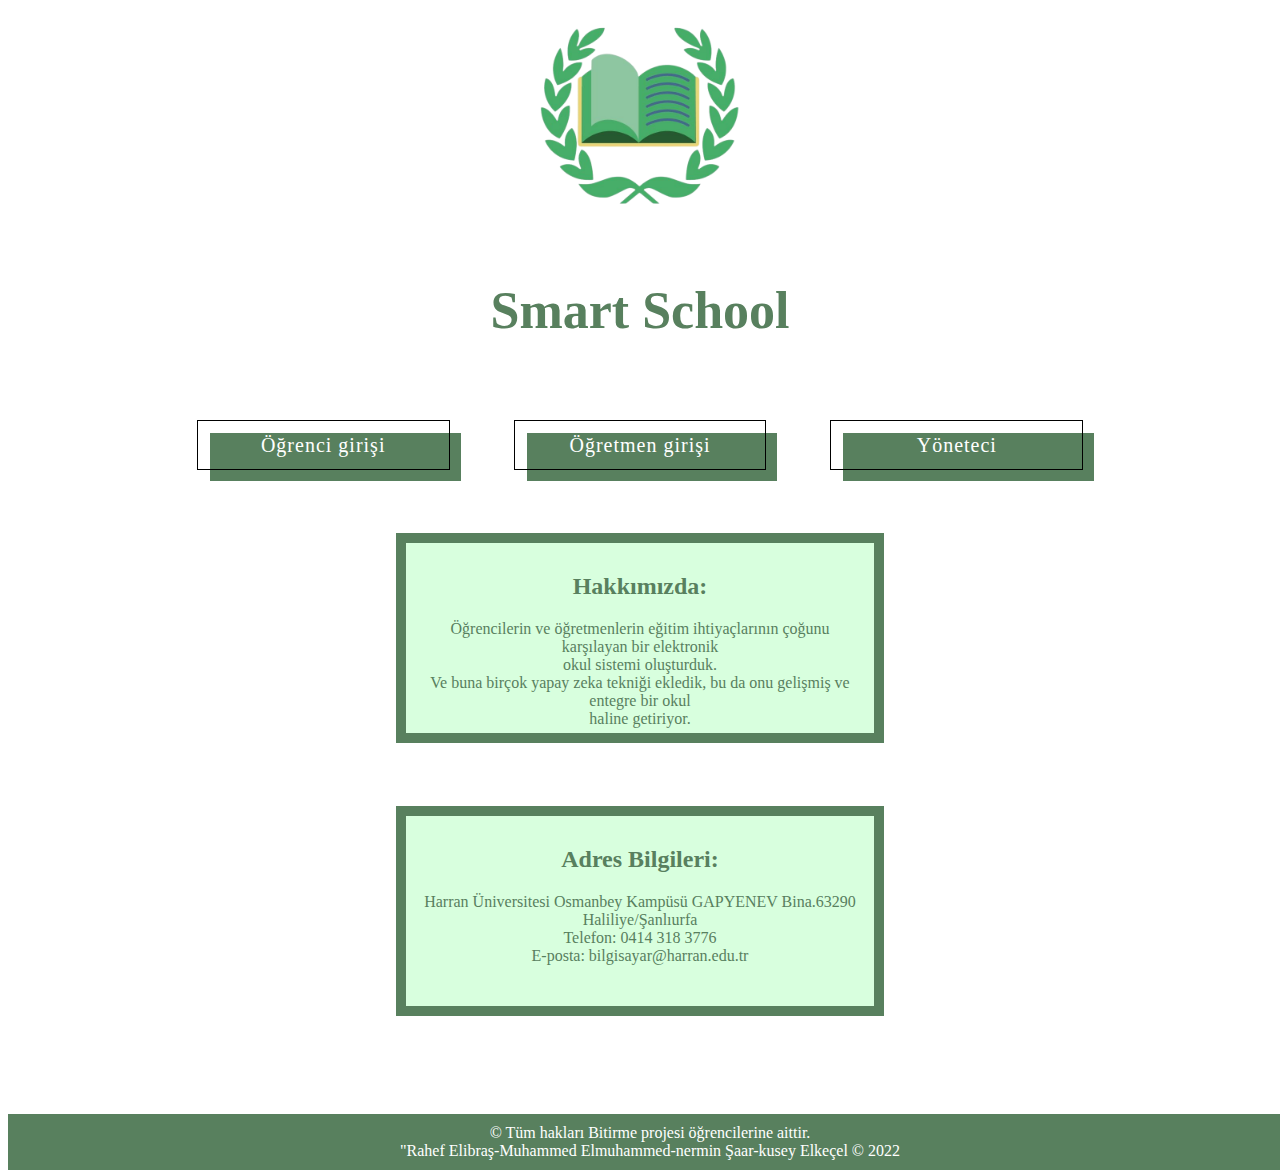
<file: bitirme/index.html>
<!DOCTYPE html>
<html lang="en">
<head>
	<meta charset="UTF-8">
	<title>giriş sayfası</title>
	<link rel="stylesheet" href="css/style2.css">
</head>
<body>
    <div class="img"><img src="img/logo.png"  style="width:200px;height: 200px"></div>
	
	<div class="ana">
	<h4 style="color:#58805E">Smart School</h4>
    
  

	 <div class='buttonlar'>
        <button style="height:50px; width:20%;" type="button" class="but" onclick="window.location.href = 'file:///C:/Users/tarek/OneDrive/Desktop/bitirme/html/ogrenci.html';">Öğrenci girişi</button>
        <button style="height:50px; width:20%;" type="button" class="but" onclick="window.location.href = 'file:///C:/Users/tarek/OneDrive/Desktop/bitirme/html/ogretmen.html';">Öğretmen girişi</button>
		<button style="height:50px; width:20%;" type="button" class="but" onclick="window.location.href = 'file:///C:/Users/tarek/OneDrive/Desktop/bitirme/html/yonetici.html';">Yöneteci</button>
    </div><br><br><br>
	
	
    <div class="hakkimiz" >
	   
	    <h2 style="color:#58805E">Hakkımızda:</h2>
            <p style="color:#58805E">Öğrencilerin ve öğretmenlerin eğitim ihtiyaçlarının çoğunu 
			karşılayan bir elektronik<br>okul sistemi oluşturduk.<br>Ve buna birçok yapay zeka 
			tekniği ekledik, bu da onu gelişmiş ve entegre bir okul<br>haline getiriyor.</p>
    </div>
	
	<div class="adres" >
	    <h2 style="color:#58805E">Adres Bilgileri:<br></h2>
            <p style="color:#58805E">Harran Üniversitesi Osmanbey Kampüsü GAPYENEV Bina.63290
			Haliliye/Şanlıurfa<br> Telefon: 0414 318 3776<br>E-posta: bilgisayar@harran.edu.tr</p>
    </div>
	
	
       



  </div>
	<div class="son" >
	     &copy; Tüm hakları Bitirme projesi öğrencilerine aittir.<br />
	"Rahef Elibraş-Muhammed Elmuhammed-nermin Şaar-kusey Elkeçel © 2022</div>
  
</body>
</html>
</file>
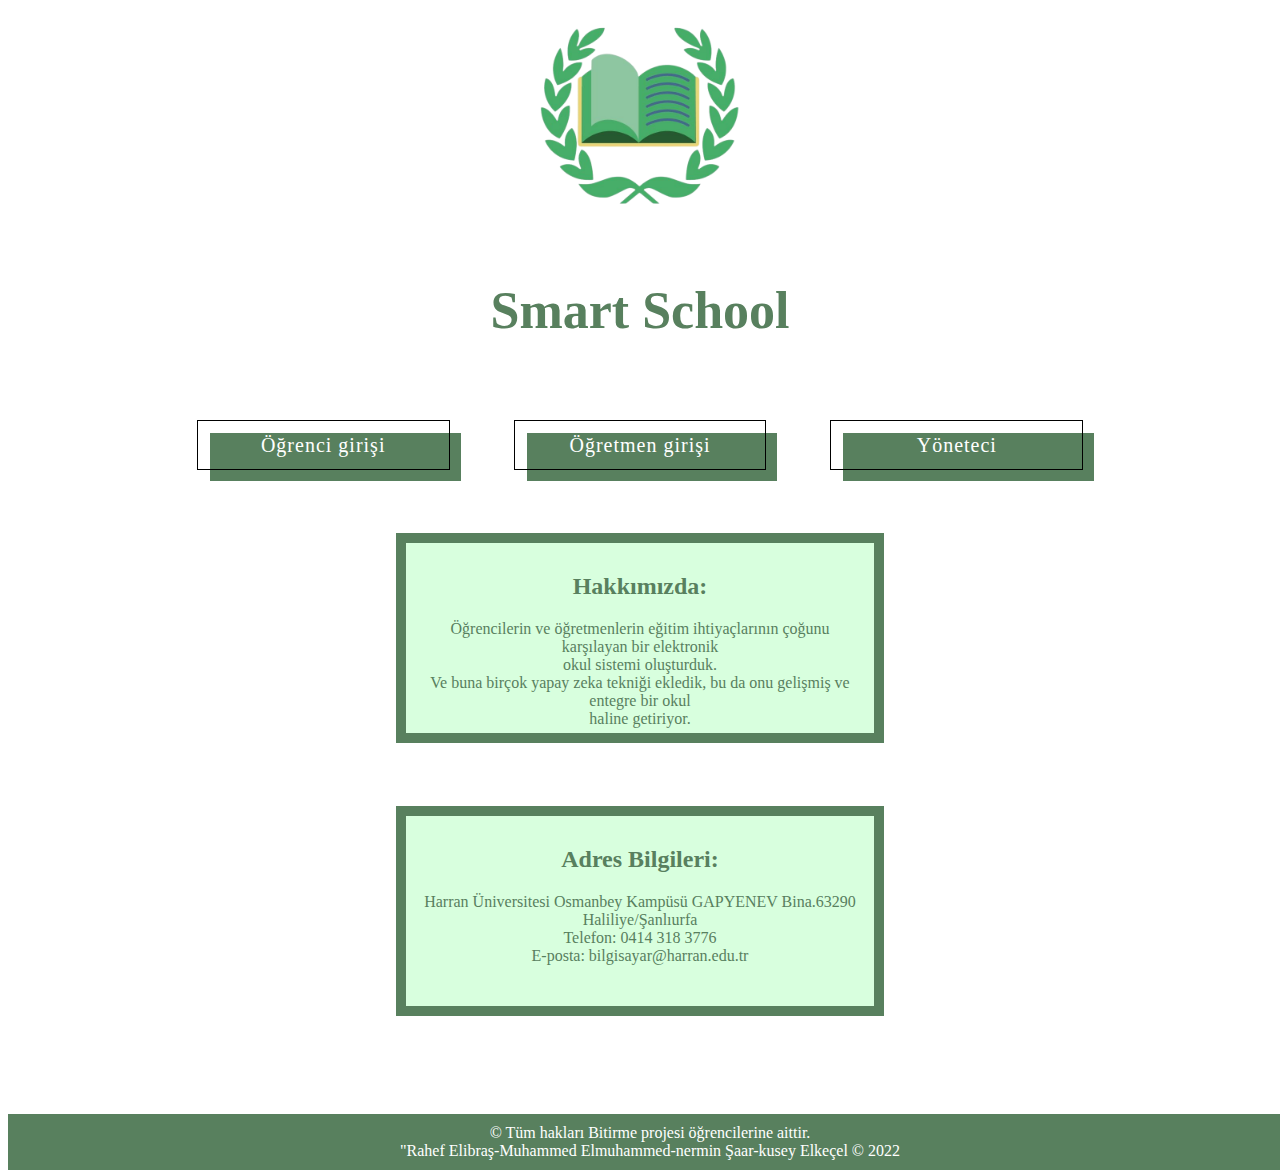
<file: bitirme/html/home.html>
<!DOCTYPE html>
<html lang="en">
<head>
	<meta charset="UTF-8">
	<title>giriş sayfası</title>
	<link rel="stylesheet" href="../css/style2.css">
</head>
<body>
    <div class="img"><img src="../img/logo.png"  style="width:200px;height: 200px"></div>
	
	<div class="ana">
	<h4 style="color:#58805E">Smart School</h4>
    
  

	 <div class='buttonlar'>
        <button style="height:50px; width:20%;" type="button" class="but" onclick="window.location.href = 'file:///C:/Users/tarek/OneDrive/Desktop/bitirme/html/ogrenci.html';">Öğrenci girişi</button>
        <button style="height:50px; width:20%;" type="button" class="but" onclick="window.location.href = 'file:///C:/Users/tarek/OneDrive/Desktop/bitirme/html/ogretmen.html';">Öğretmen girişi</button>
		<button style="height:50px; width:20%;" type="button" class="but" onclick="window.location.href = 'file:///C:/Users/tarek/OneDrive/Desktop/bitirme/html/yonetici.html';">Yöneteci</button>
    </div><br><br><br>
	
	
    <div class="hakkimiz" >
	   
	    <h2 style="color:#58805E">Hakkımızda:</h2>
            <p style="color:#58805E">Öğrencilerin ve öğretmenlerin eğitim ihtiyaçlarının çoğunu 
			karşılayan bir elektronik<br>okul sistemi oluşturduk.<br>Ve buna birçok yapay zeka 
			tekniği ekledik, bu da onu gelişmiş ve entegre bir okul<br>haline getiriyor.</p>
    </div>
	
	<div class="adres" >
	    <h2 style="color:#58805E">Adres Bilgileri:<br></h2>
            <p style="color:#58805E">Harran Üniversitesi Osmanbey Kampüsü GAPYENEV Bina.63290
			Haliliye/Şanlıurfa<br> Telefon: 0414 318 3776<br>E-posta: bilgisayar@harran.edu.tr</p>
    </div>
	
	
       



  </div>
	<div class="son" >
	     &copy; Tüm hakları Bitirme projesi öğrencilerine aittir.<br />
	"Rahef Elibraş-Muhammed Elmuhammed-nermin Şaar-kusey Elkeçel © 2022</div>
  
</body>
</html>
</file>
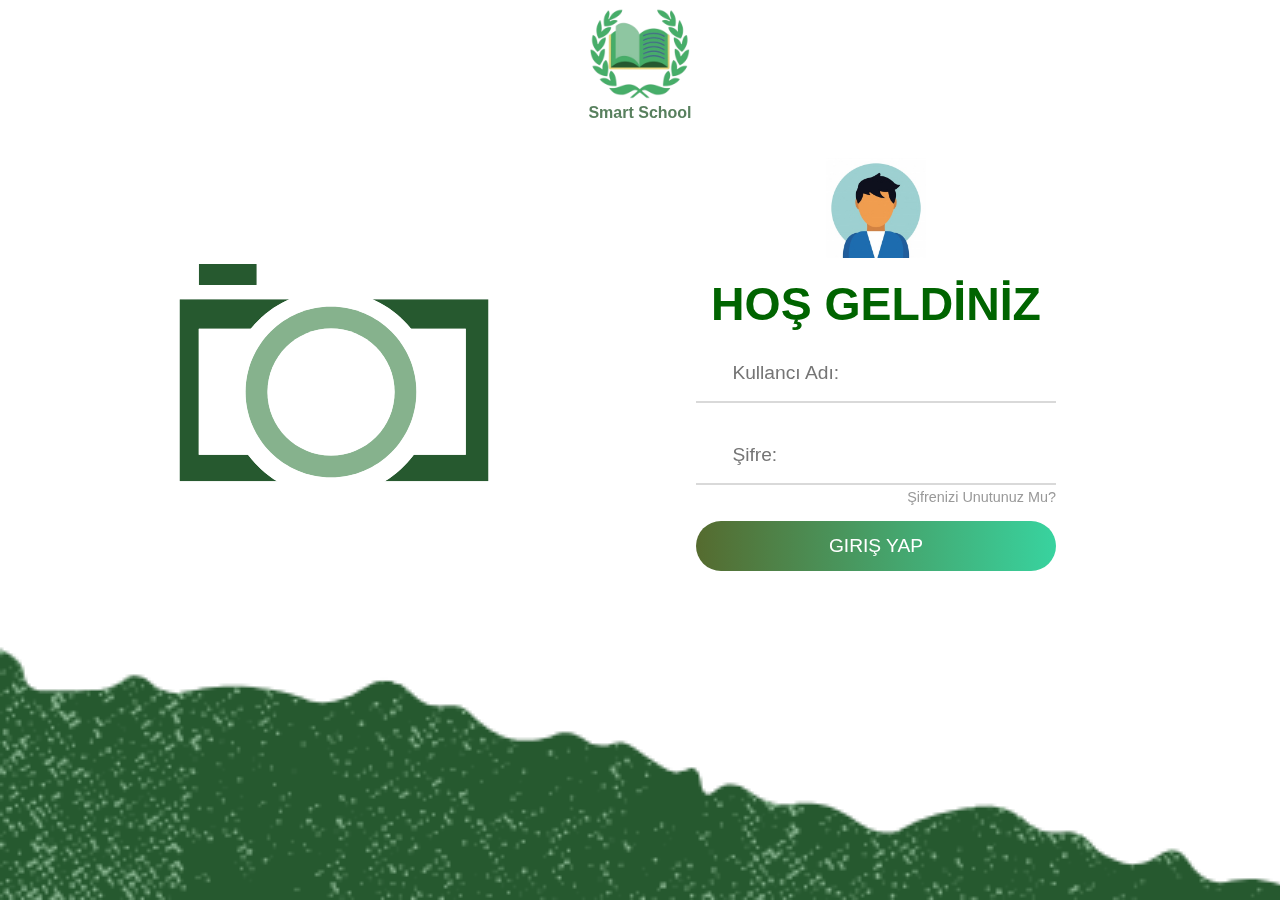
<file: bitirme/html/ogrenci.html>
<!DOCTYPE html>
<html>
<head>
	<title>giriş sayfası</title>
	<link rel="stylesheet" type="text/css" href="../css/style.css">
</head>


<body>
<center><div class="im"><img src="../img/logo.png"  style="width:100px;height:100px"></div></center>
		
<center><h4 style="color:#58805E">Smart School</h4></center>

	<img class="kenar" src="../img/yesil.png">
	
	<div class="kamera">
		<div class="img"><img src="../img/kamera.png"></div>
		
		<div class="login-content">
			<form action="index.html">
				<img src="../img/giris.jpg">
				<h2 class="title">HOŞ GELDİNİZ</h2>
           		<div class="input-div one">
           		   <div class="i">
           		   		<i class="fas fa-user"></i>
           		   </div>
           		   <div class="div">
           		   		
           		   		<input type="text" class="input" placeholder="Kullancı Adı:">
           		   </div>
           		</div>
           		<div class="input-div pass">
           		   <div class="i"> 
           		    	<i class="fas fa-lock"></i>
           		   </div>
           		   <div class="div">
           		    	<input type="password" class="input" placeholder="Şifre:">
            	   </div>
            	</div>
            	<a href="#">Şifrenizi Unutunuz Mu?</a>
            	<input type="submit" class="btn" value="Giriş Yap">
            </form>
        </div>
    </div>
	
</body>
</html>
</file>
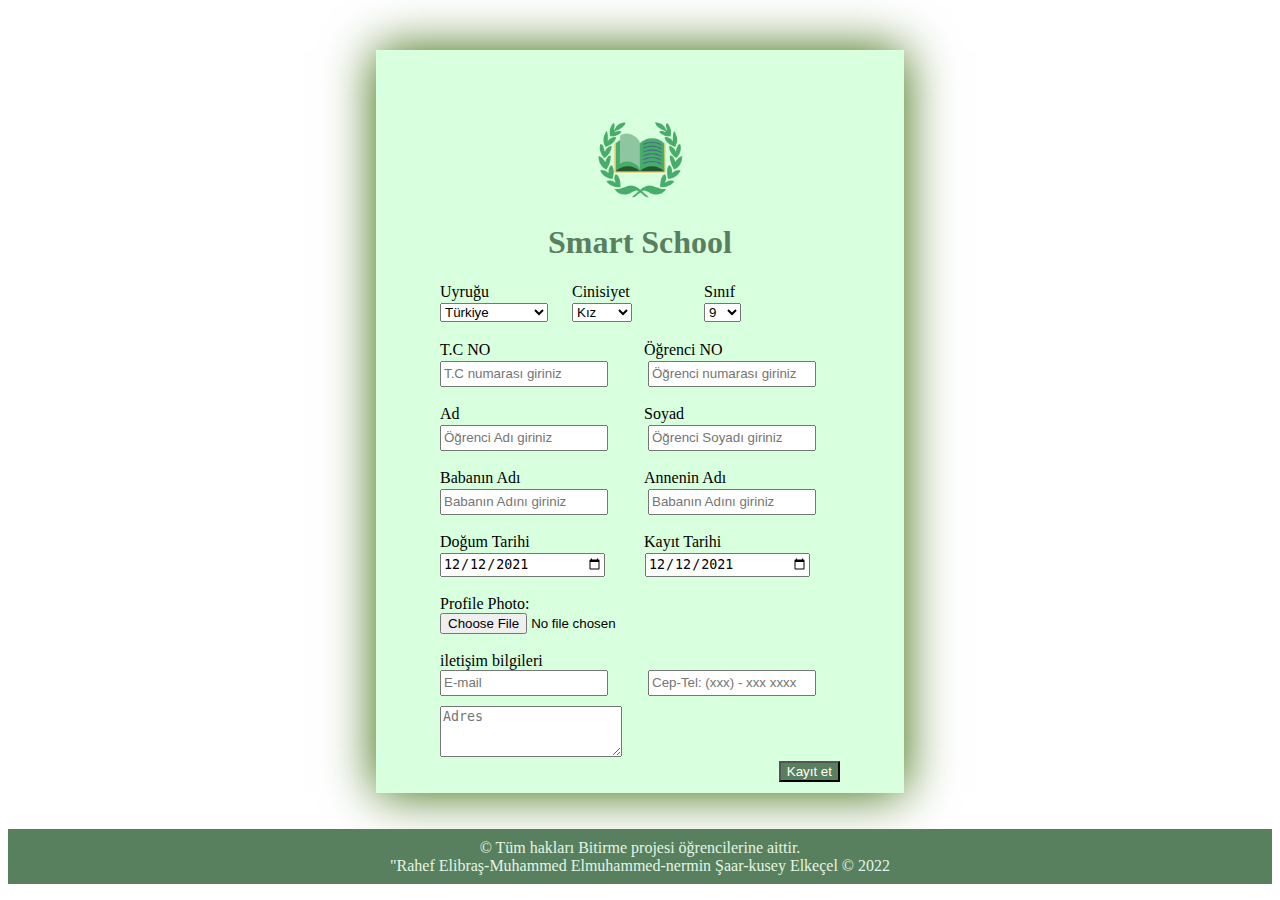
<file: bitirme/html/ogrenci_formu.html>
<!DOCTYPE html>
<head>
<meta charset="UTF-8">
<meta http-equiv="X-UA-Compatible" content="IE=edge,chrome=1">
<meta name="viewport" content="width=device-width,initial-scale=1.0">
	<link rel="stylesheet" type="text/css" href="../css/style_ogrnci_formu.css"></head>
<body>
  <body>
 
<div class="ana">
  <section id="ana2">

<form class='form-ana' role='form'>
    <center><div class="img"><img src="../img/logo.png" style="width:85px;height:85px"></div>
    <h1 style="color:#58805E">Smart School</h1></center>
	<div class='form-group'>
		  
		<div class='satirbir' style="display:flex">
		    <div style="height:20px; width:33%;" ><label>Uyruğu</label></div>
		    <div style="width:33%;" ><label>Cinisiyet</label></div>
		    <div style="width:33%; " ><label>Sınıf</label></div>
		</div>
		  
	    <div class='satirbir' style="display:flex">
		    <div style="height:20px; width:33%; " ><select class='form-control' >
            <option>Türkiye</option><option>Almanya</option><option>AFGANİSTAN</option>
			<option>AVUSTRALYA</option><option>BANGLADEŞ </option><option>BAHREYN</option>
		    <option>RUSYA</option><option>FRANSA</option><option>HİNDİSTAN</option>
			<option>IRAK</option><option>İNGİLTERE</option><option>İTALYA </option>
			<option>JAPONYA</option><option>KANADA</option><option>KATAR</option>
			<option>LİBYA</option><option>LÜBNAN</option><option>MISIR</option></select></div>
			
		    <div style="width:33%; " ><select class='form-control' >
            <option>Kız</option><option>Eekek</option></select></div>
			
            <div style="width:33%; " ><select class='form-control' >
            <option>9</option><option>10</option><option>11</option><option>12</option></select></div>
		</div><br>
	
		
        <div class='satiriki' style="display:flex">
		    <div style="height:20px; width:50%;" ><label>T.C NO</label></div>&nbsp&nbsp
		    <div style="width:50%;" ><label>Öğrenci NO</label></div>
        </div>
		
		 <div class='satiriki' style="display:flex">
		    <input style="height:20px; width:40%;" placeholder='T.C numarası giriniz' type='text'>
			 <div style="width:10%;" ></div>
			<input style="height:20px; width:40%;" placeholder='Öğrenci numarası giriniz' type='text'>
        </div><br>
		
		<div class='satiruc' style="display:flex">
		    <div style="height:20px; width:50%;" ><label>Ad</label></div>&nbsp&nbsp
		    <div style="width:50%;" ><label>Soyad</label></div>
        </div>
		
		 <div class='satiruc' style="display:flex">
		    <input style="height:20px; width:40%;" placeholder='Öğrenci Adı giriniz' type='text'>
			 <div style="width:10%;" ></div>
			<input style="height:20px; width:40%;" placeholder='Öğrenci Soyadı giriniz' type='text'>
        </div><br>
		

		 <div class='satirdort' style="display:flex">
		    <div style="height:20px; width:50%;" ><label>Babanın Adı</label></div>&nbsp&nbsp
		    <div style="width:50%;" ><label>Annenin Adı</label></div>
        </div>
		
		 <div class='satirdort' style="display:flex">
		    <input style="height:20px; width:40%;" placeholder='Babanın Adını giriniz' type='text'>
			 <div style="width:10%;" ></div>
			<input style="height:20px; width:40%;" placeholder='Babanın Adını giriniz' type='text'>
        </div><br>
		  
		  
		<div class='satirbes' style="display:flex">
		    <div style="height:20px; width:50%;" ><label>Doğum Tarihi</label></div>&nbsp&nbsp
		    <div style="width:50%;" ><label>Kayıt Tarihi</label></div>
        </div>
		
		 <div class='satirbes' style="display:flex">
		    <input style="height:20px; width:40%;" value="2021-12-12" name='birthdate' type='date' class="form-control" placeholder="Date de naissance"/>
			 <div style="width:10%;" ></div>
		    <input style="height:20px; width:40%;" value="2021-12-12" name='birthdate' type='date' class="form-control" placeholder="Date de naissance"/>
        </div><br>
		  
		      
		  
		<div class='satiralti'>
            <label>Profile Photo:</label>
            <div class='satiralti_ic'><input class="image" type="file" name="profile_photo" placeholder="Photo" required="" capture></div>
        </div><br>
			
     
    
	
	    <div class='satiryedi'>
            <label>iletişim bilgileri</label>
                <div class='satiryedi_ic' style="display:flex">
                  <input style="height:20px; width:40%;" class='form-control' id='id_email' placeholder='E-mail' type='text'>
				  <div style="width:10%;" ></div>
				  <input style="height:20px; width:40%;" class='form-control' id='id_phone' placeholder='Cep-Tel: (xxx) - xxx xxxx' type='text'><br><br></div>
            <textarea class='form-control' id='id_comments' placeholder='Adres' rows='3'></textarea>
        </div>
			
		
        
	
          
        <div class='satirsekiz'><button class='but' style='float:right' type='submit'>Kayıt et</button></div>
    </form>
  </section>
</div><br><br>

        <div class="arka"></div>
            <div id="son_kisim"> &copy; Tüm hakları Bitirme projesi öğrencilerine aittir.<br />
			"Rahef Elibraş-Muhammed Elmuhammed-nermin Şaar-kusey Elkeçel © 2022</div></div>
	
</body>
</file>
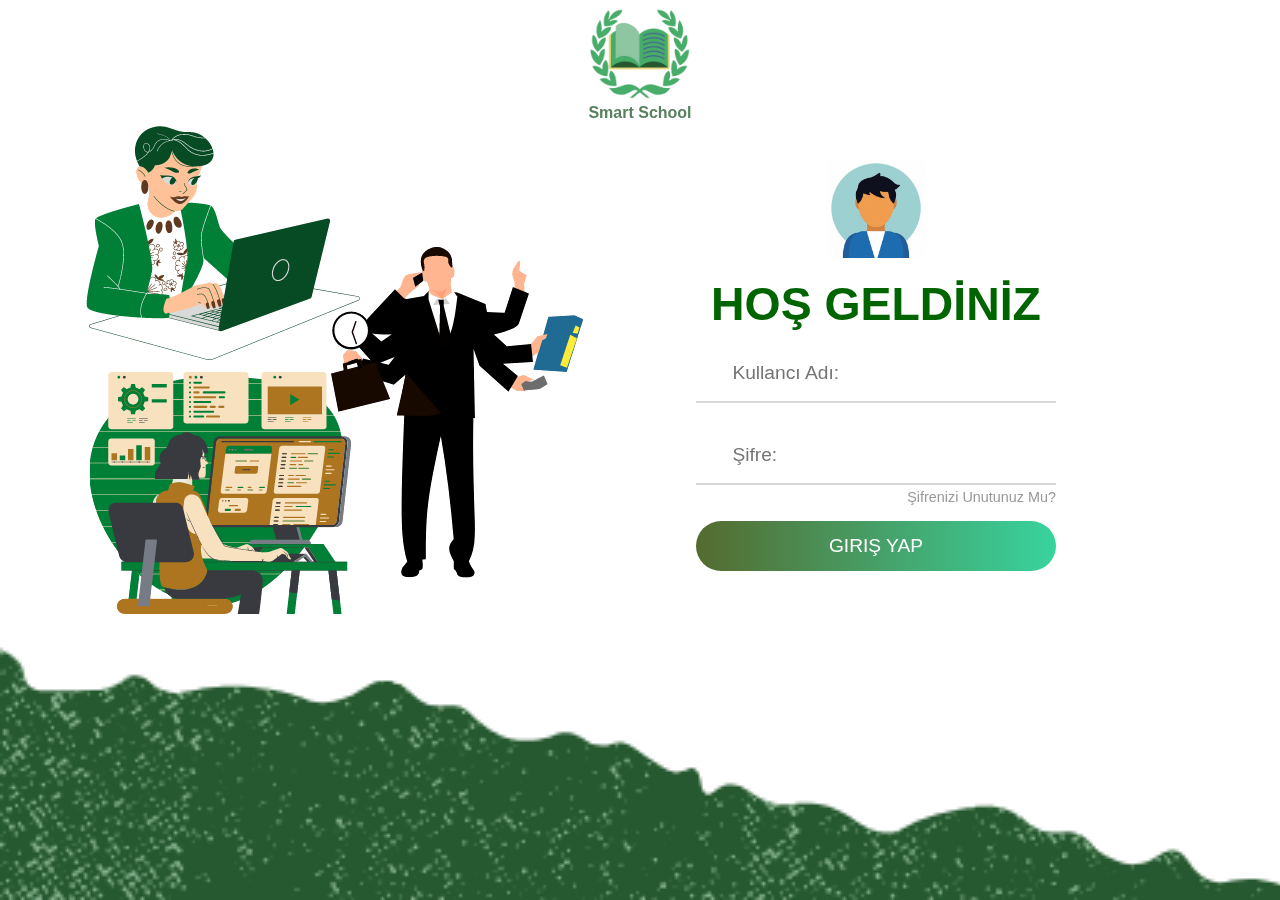
<file: bitirme/html/yonetici.html>
<!DOCTYPE html>
<html>
<head>
	<title>giriş sayfası</title>
	<link rel="stylesheet" type="text/css" href="../css/style.css">
</head>


<body>
<center><div class="im"><img src="../img/logo.png"  style="width:100px;height:100px"></div></center>
		
<center><h4 style="color:#58805E">Smart School</h4></center>

	<img class="kenar" src="../img/yesil.png">
	
	<div class="kamera">
		<div class="img"><img src="../img/yonetici.png"></div>
		
		<div class="login-content">
			<form action="index.html">
				<img src="../img/giris.jpg">
				<h2 class="title">HOŞ GELDİNİZ</h2>
           		<div class="input-div one">
           		   <div class="i">
           		   		<i class="fas fa-user"></i>
           		   </div>
           		   <div class="div">
           		   		<input type="text" class="input" placeholder="Kullancı Adı:">
           		   </div>
           		</div>
           		<div class="input-div pass">
           		   <div class="i"> 
           		    	<i class="fas fa-lock"></i>
           		   </div>
           		   <div class="div">
           		    	<input type="password" class="input" placeholder="Şifre:">
            	   </div>
            	</div>
            	<a href="#">Şifrenizi Unutunuz Mu?</a>
            	<input type="submit" class="btn" value="Giriş Yap">
            </form>
        </div>
    </div>
	
</body>
</html>
</file>
<file: bitirme/css/style2.css>
button {
  margin:30px;
  font-family: inherit;
}
.buttonlar{
text-align: center;
}
.but {
  font-size: 20px;
  font-weight: 200;
  letter-spacing: 1px;
  padding: 13px 50px 13px;
  outline: 0;
  border: 1px solid black;
  cursor: pointer;
  position: relative;
  background-color: rgba(0, 0, 0, 0);
  color:#fff;
  font-family: 'Allura', cursive;

}

.but::after {
  content: "";
  background-color: #58805E;
  width: 100%;
  z-index: -1;
  position: absolute;
  height: 100%;
  top: 12px;
  left: 12px;
  transition: 0.2s;
}

.but:hover::after {
  top: 0px;
  left: 0px;
}

.ana h4{
  font-family: 'Allura', cursive;
  font-size: 52px;
  margin-bottom: 50px;
  text-align: center;
}

.img{

text-align: center;

}

.hakkimiz{
text-align: center;
position: absolute;
left: 50%;
transform: translate(-50%, -10%);
border: 10px solid #58805E;
padding: 10px;
     background: #D8FFDE;
	 height:170px; width:35%;
}
.adres{
text-align: center;
position: absolute;
left: 50%;
transform: translate(-50%, 120%);
border: 10px solid #58805E;
padding: 10px;
  background: #D8FFDE;
  height:170px; width:35%;
}
.son{
text-align: center;
transform: translate(0%, 1000%);

padding: 10px;
  background: #58805E;
   width:100%;
   color:#fff;
}


.arka { clear: both; background: none; }



.btn{
	display: block;
	width: 100%;
	height: 50px;
	border-radius: 25px;
	outline: none;
	border: none;
	background-image: linear-gradient(to right, #58805E, #38d39f, #32be8f);
	background-size: 200%;
	font-size: 1.2rem;
	color: #fff;
	font-family: 'Poppins', sans-serif;
	text-transform: uppercase;
	margin: 1rem 0;
	cursor: pointer;
	transition: .5s;
}
</file>
<file: bitirme/css/style.css>
*{
	padding: 0;
	margin: 0;
	box-sizing: border-box;
}

body{
    font-family: 'Poppins', sans-serif;
    overflow: hidden;
}

.kenar{
	position: fixed;
	bottom: 0;
	left: 0;
	height: 100%;
	z-index: -1;
}

.kamera{
    width: 100vw;
    height: 10vh;
    display: grid;
    grid-template-columns: repeat(2, 1fr);
    grid-gap :7rem;
    padding: 0 2rem;
}

.img{
	display: flex;
	justify-content: flex-end;
	align-items: center;
}

.login-content{
	display: flex;
	justify-content: flex-start;
	align-items: center;
	text-align: center;
}

.img img{
	width: 500px;

}

form{
	width: 360px;
}

.login-content img{
    height: 100px;
}

.login-content h2{
	margin: 15px 0;
	color: #006400;
	text-transform: uppercase;
	font-size: 2.9rem;
}

.login-content .input-div{
	position: relative;
    display: grid;
    grid-template-columns: 7% 93%;
    margin: 25px 0;
    padding: 5px 0;
    border-bottom: 2px solid #d9d9d9;
}

.login-content .input-div.one{
	margin-top: 0;
}

.i{
	color: #d9d9d9;
	display: flex;
	justify-content: center;
	align-items: center;
}

.i i{
	transition: .3s;
}

.input-div > div{
    position: relative;
	height: 45px;
}

.input-div > div > h5{
	position: absolute;
	left: 10px;
	top: 50%;
	transform: translateY(-50%);
	color: #999;
	font-size: 18px;
	transition: .3s;
}

.input-div:before, .input-div:after{
	content: '';
	position: absolute;
	bottom: -2px;
	width: 0%;
	height: 2px;
	background-color: #38d39f;
	transition: .4s;
}

.input-div:before{
	right: 50%;
}

.input-div:after{
	left: 50%;
}

.input-div.focus:before, .input-div.focus:after{
	width: 50%;
}

.input-div.focus > div > h5{
	top: -5px;
	font-size: 15px;
}

.input-div.focus > .i > i{
	color: #38d39f;
}

.input-div > div > input{
	position: absolute;
	left: 0;
	top: 0;
	width: 100%;
	height: 100%;
	border: none;
	outline: none;
	background: none;
	padding: 0.5rem 0.7rem;
	font-size: 1.2rem;
	color: #555;
	font-family: 'poppins', sans-serif;
}

.input-div.pass{
	margin-bottom: 4px;
}

a{
	display: block;
	text-align: right;
	text-decoration: none;
	color: #999;
	font-size: 0.9rem;
	transition: .3s;
}

a:hover{
	color: #38d39f;
}

.btn{
	display: block;
	width: 100%;
	height: 50px;
	border-radius: 25px;
	outline: none;
	border: none;
	background-image: linear-gradient(to right, #556B2F, #38d39f, #556B2F);
	background-size: 200%;
	font-size: 1.2rem;
	color: #fff;
	font-family: 'Poppins', sans-serif;
	text-transform: uppercase;
	margin: 1rem 0;
	cursor: pointer;
	transition: .5s;
}
.btn:hover{
	background-position: right;
}


@media screen and (max-width: 1050px){
	.kamera{
		grid-gap: 5rem;
	}
}

@media screen and (max-width: 1000px){
	form{
		width: 290px;
	}

	.login-content h2{
        font-size: 2.4rem;
        margin: 8px 0;
	}

	.img img{
		width: 400px;
	}
}

@media screen and (max-width: 900px){
	.kamera{
		grid-template-columns: 1fr;
	}

	.img{
		display: none;
	}

	.wave{
		display: none;
	}

	.login-content{
		justify-content: center;
	}
}
</file>
<file: bitirme/css/style_ogrnci_formu.css>
$button: rgba(148,186,101,0.7);

body {
  background: #fff;
  font-size: 10px
}

form {
  background: #D8FFDE;
  padding: 4em 4em 2em;
  max-width: 400px;
  margin: 50px auto 0;
  box-shadow: 0 0 3em #336600;
}
  
.but{ color:white; background-color:#58805E }


.arka { clear: both; background: none; }

#son_kisim { color: #e5f5e5; background-color: #58805E; padding: 10px 0 15px 0; height: 30px; text-align: center; }

#son_kisim a { background-image: none; padding: 0; color: #e5f5e5; text-decoration: underline; outline: none; }

#son_kisim a:hover { color: #eee8aa; text-decoration: underline; }
</file>
